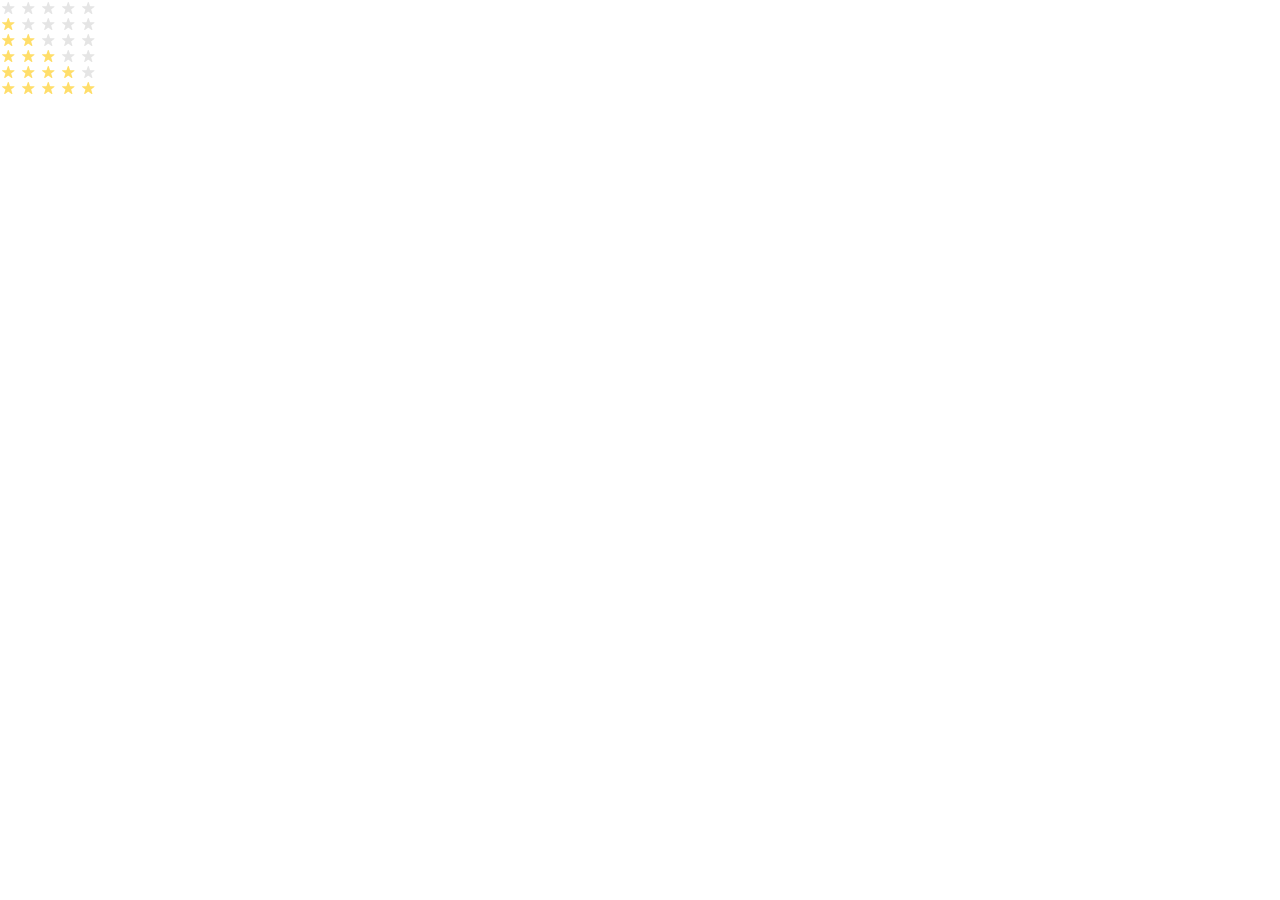
<file: index.html>
<!doctype html><html lang="en" class="page"><head><meta charset="utf-8"><meta name="viewport" content="width=device-width, user-scalable=no, initial-scale=1.0, maximum-scale=1.0, minimum-scale=1.0"><title>Page with stars</title><link rel="stylesheet" href="index.242afd42.css"></head><body class="page__body"> <div class="stars stars--0"> <div class="stars__star"></div> <div class="stars__star"></div> <div class="stars__star"></div> <div class="stars__star"></div> <div class="stars__star"></div> </div> <div class="stars stars--1"> <div class="stars__star"></div> <div class="stars__star"></div> <div class="stars__star"></div> <div class="stars__star"></div> <div class="stars__star"></div> </div> <div class="stars stars--2"> <div class="stars__star"></div> <div class="stars__star"></div> <div class="stars__star"></div> <div class="stars__star"></div> <div class="stars__star"></div> </div> <div class="stars stars--3"> <div class="stars__star"></div> <div class="stars__star"></div> <div class="stars__star"></div> <div class="stars__star"></div> <div class="stars__star"></div> </div> <div class="stars stars--4"> <div class="stars__star"></div> <div class="stars__star"></div> <div class="stars__star"></div> <div class="stars__star"></div> <div class="stars__star"></div> </div> <div class="stars stars--5"> <div class="stars__star"></div> <div class="stars__star"></div> <div class="stars__star"></div> <div class="stars__star"></div> <div class="stars__star"></div> </div> </body></html>
</file>
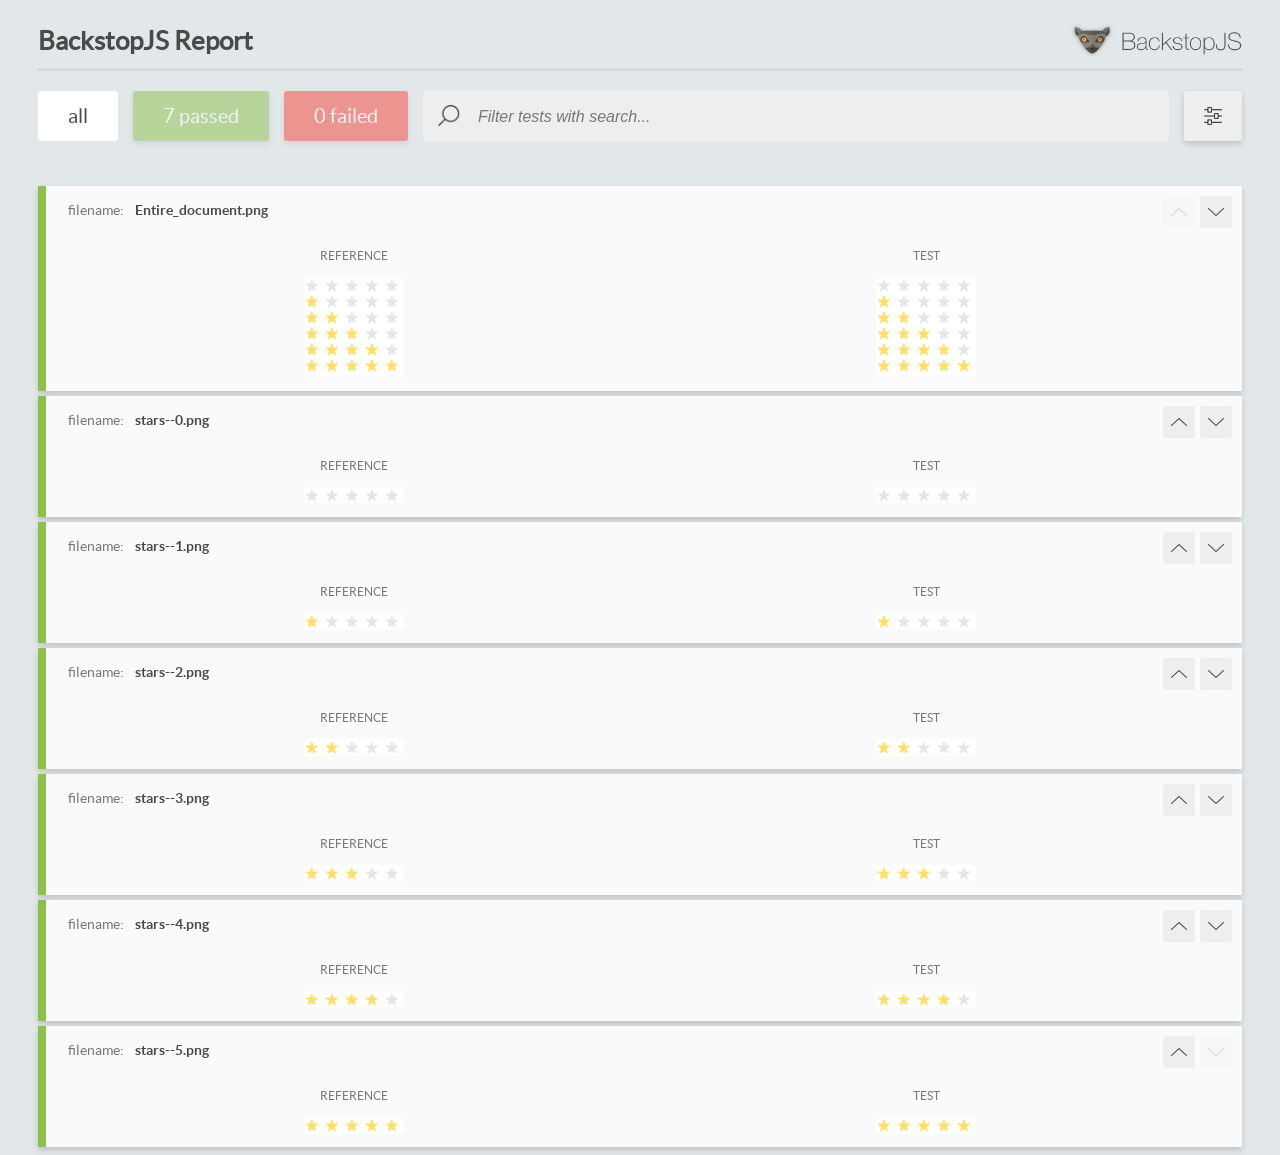
<file: report/html_report/index.html>
<!DOCTYPE html>
<html>
  <head>
    <meta charset="utf-8">
    <!-- Disable Cache -->
    <meta http-equiv="Cache-Control" content="no-cache, no-store, must-revalidate">
    <meta http-equiv="Pragma" content="no-cache">
    <meta http-equiv="Expires" content="0">

    <title>BackstopJS Report</title>

    <style>
      @font-face {
          font-family: 'latoregular';
          src: url('./assets/fonts/lato-regular-webfont.woff2') format('woff2'),
              url('./assets/fonts/lato-regular-webfont.woff') format('woff');
          font-weight: 400;
          font-style: normal;
      }
      @font-face {
          font-family: 'latobold';
          src: url('./assets/fonts/lato-bold-webfont.woff2') format('woff2'),
              url('./assets/fonts/lato-bold-webfont.woff') format('woff');
          font-weight: 700;
          font-style: normal;
      }

      .ReactModal__Body--open {
          overflow: hidden;
      }
      .ReactModal__Body--open .header {
        display: none;
      }

    </style>
  </head>
  <body style="background-color: #E2E7EA">
    <div id="root">

    </div>
    <script>
      function report (report) { // eslint-disable-line no-unused-vars
        window.tests = report;
      }
    </script>
    <script src="config.js"></script>
    <script src="index_bundle.js"></script>
  </body>
</html>
</file>
<file: index.242afd42.css>
html,body{margin:0;font-family:sans-serif}.stars{display:flex}.stars__star{background-image:url(star.822d561e.svg);background-position:50%;background-repeat:no-repeat;width:16px;height:16px}.stars__star:not(:last-child){margin-right:4px}.stars--1 .stars__star:first-child,.stars--2 .stars__star:nth-child(-n+2),.stars--3 .stars__star:nth-child(-n+3),.stars--4 .stars__star:nth-child(-n+4),.stars--5 .stars__star:nth-child(-n+5){background-image:url(star-active.edda4c43.svg)}
/*# sourceMappingURL=index.242afd42.css.map */
</file>
